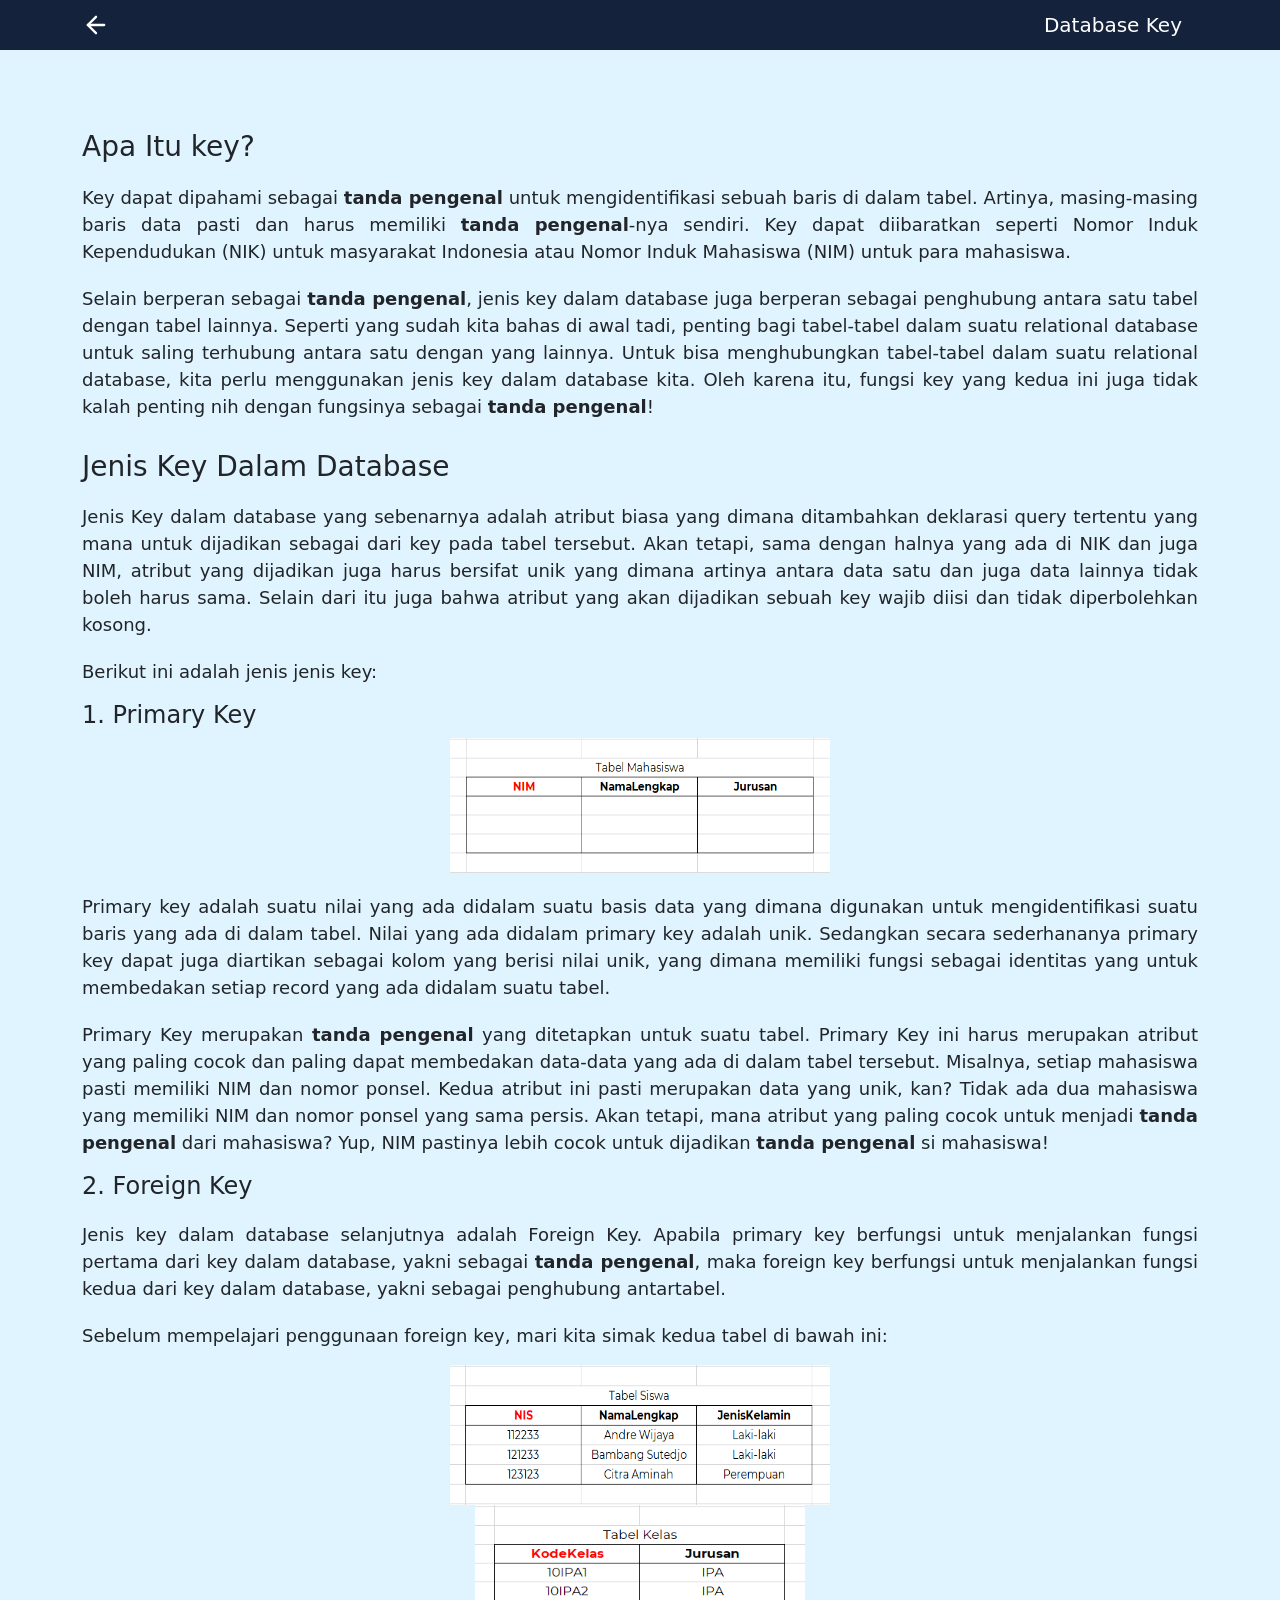
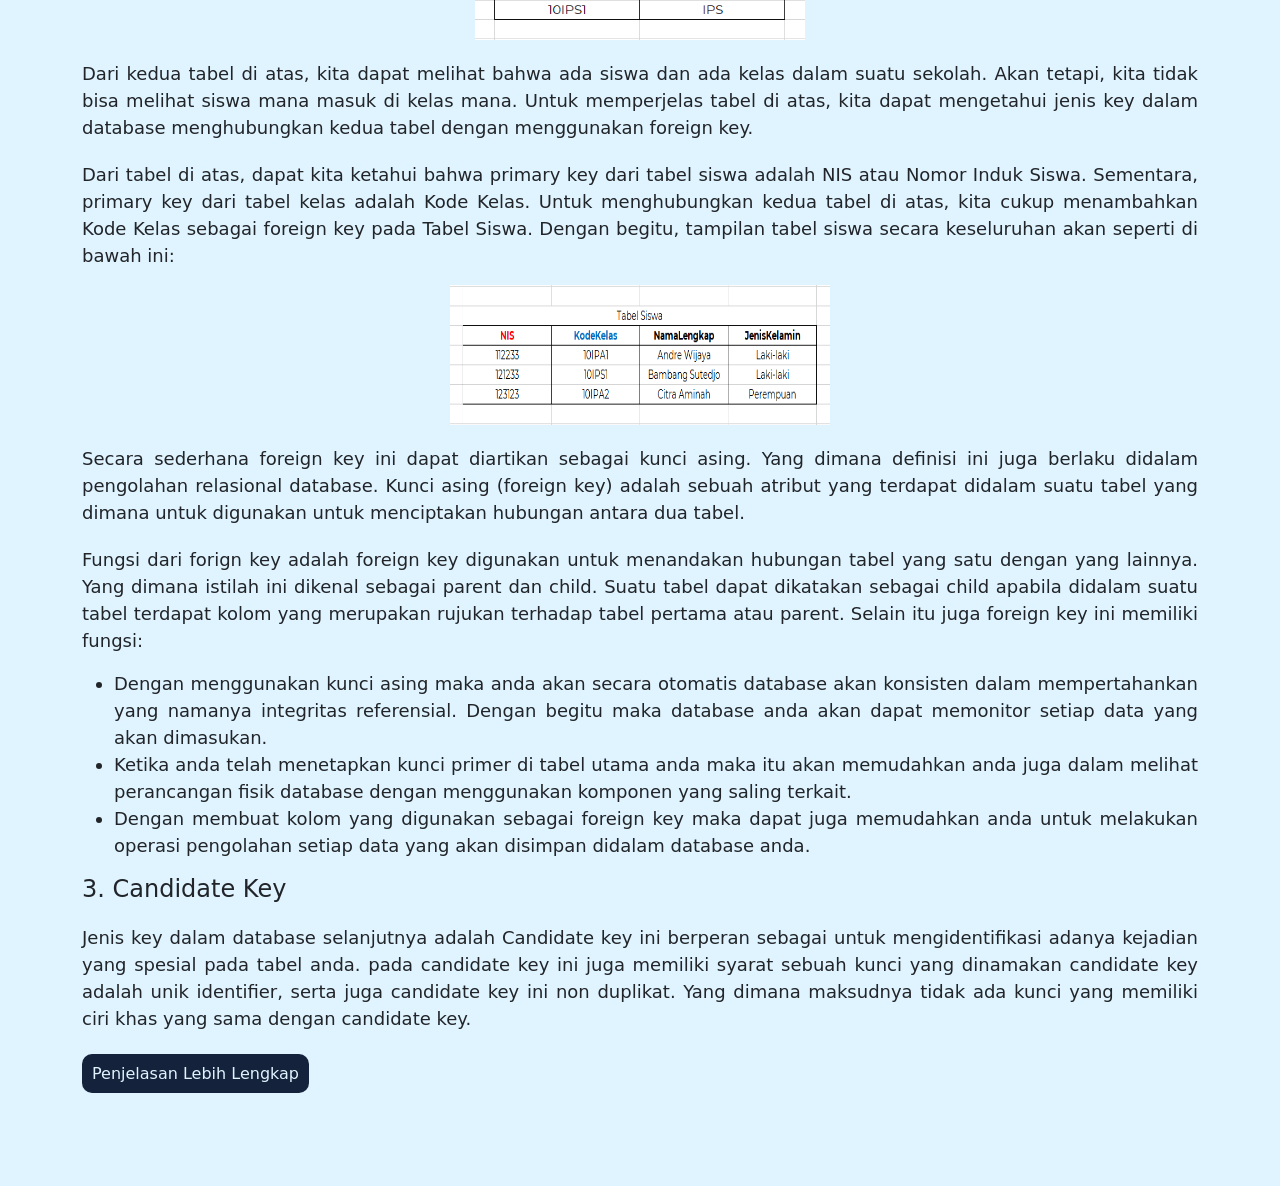
<file: materi/databasekey.html>
<!DOCTYPE html>
<html lang="en">
<head>
    <meta charset="UTF-8">
    <meta http-equiv="X-UA-Compatible" content="IE=edge">
    <meta name="viewport" content="width=device-width, initial-scale=1.0">
    <link rel="stylesheet" href="../style/style.css"/>
    <link rel="stylesheet" href="../css/bootstrap.css"/>

    <!-- AOS CSS-->
    <link rel="stylesheet" href="https://unpkg.com/aos@next/dist/aos.css"/>
    <title>Materi - Database Key</title>
</head>
<body>
    <nav class="navbar navbar-dark fixed-top">
        <div class="container">
            <a style="color: white;" href="./../index.html"><svg xmlns="http://www.w3.org/2000/svg" width="28" height="28" viewBox="0 0 24 24" fill="none" stroke="currentColor" stroke-width="2" stroke-linecap="round" stroke-linejoin="round" class="feather feather-arrow-left"><line x1="19" y1="12" x2="5" y2="12"></line><polyline points="12 19 5 12 12 5"></polyline></svg></a>
          <span class="navbar-brand mb-0 h1">Database Key</span>
        </div>
    </nav>

    <section data-aos="fade-down" data-aos-duration="2000" id="materi">
        <div class="container">
            <h3>Apa Itu key?</h3>
            <p>Key dapat dipahami sebagai <b>tanda pengenal</b> untuk mengidentifikasi sebuah baris di dalam tabel. Artinya, masing-masing baris data pasti dan harus memiliki <b>tanda pengenal</b>-nya sendiri. Key dapat diibaratkan seperti Nomor Induk Kependudukan (NIK) untuk masyarakat Indonesia atau Nomor Induk Mahasiswa (NIM) untuk para mahasiswa.</p>
            <p>Selain berperan sebagai <b>tanda pengenal</b>, jenis key dalam database juga berperan sebagai penghubung antara satu tabel dengan tabel lainnya. Seperti yang sudah kita bahas di awal tadi, penting bagi tabel-tabel dalam suatu relational database untuk saling terhubung antara satu dengan yang lainnya. Untuk bisa menghubungkan tabel-tabel dalam suatu relational database, kita perlu menggunakan jenis key dalam database kita. Oleh karena itu, fungsi key yang kedua ini juga tidak kalah penting nih dengan fungsinya sebagai <b>tanda pengenal</b>!</p>
        
            <h3>Jenis Key Dalam Database</h3>
            <p>Jenis Key dalam database yang sebenarnya adalah atribut biasa yang dimana ditambahkan deklarasi query tertentu yang mana untuk dijadikan sebagai dari key pada tabel tersebut. Akan tetapi, sama dengan halnya yang ada di NIK dan juga NIM, atribut yang dijadikan juga harus bersifat unik yang dimana artinya antara data satu dan juga data lainnya tidak boleh harus sama. Selain dari itu juga bahwa atribut yang akan dijadikan sebuah key wajib diisi dan tidak diperbolehkan kosong.</p>
            <p>Berikut ini adalah jenis jenis key:</p>

            <h4>1. Primary Key</h4>
            <img src="../images/Tabelmahasiswa.jpg" alt="tabelmahasiswa" width="380" height="135" class="d-block m-auto">
            <p>Primary key adalah suatu nilai yang ada didalam suatu basis data yang dimana digunakan untuk mengidentifikasi suatu baris yang ada di dalam tabel. Nilai yang ada didalam primary key adalah unik. Sedangkan secara sederhananya primary key dapat juga diartikan sebagai kolom yang berisi nilai unik, yang dimana memiliki fungsi sebagai identitas yang untuk membedakan setiap record yang ada didalam suatu tabel. </p>
            <p>Primary Key merupakan <b>tanda pengenal</b> yang ditetapkan untuk suatu tabel. Primary Key ini harus merupakan atribut yang paling cocok dan paling dapat membedakan data-data yang ada di dalam tabel tersebut. Misalnya, setiap mahasiswa pasti memiliki NIM dan nomor ponsel. Kedua atribut ini pasti merupakan data yang unik, kan? Tidak ada dua mahasiswa yang memiliki NIM dan nomor ponsel yang sama persis. Akan tetapi, mana atribut yang paling cocok untuk menjadi <b>tanda pengenal</b> dari mahasiswa? Yup, NIM pastinya lebih cocok untuk dijadikan <b>tanda pengenal</b> si mahasiswa!</p>
        
            <h4>2. Foreign Key</h4>
            <p>Jenis key dalam database selanjutnya adalah Foreign Key. Apabila primary key berfungsi untuk menjalankan fungsi pertama dari key dalam database, yakni sebagai <b>tanda pengenal</b>, maka foreign key berfungsi untuk menjalankan fungsi kedua dari key dalam database, yakni sebagai penghubung antartabel.</p>
            <P>Sebelum mempelajari penggunaan foreign key, mari kita simak kedua tabel di bawah ini:</P>
            <img src="../images/Tabelsiswa.jpg" alt="tabelsiswa" width="380" height="140" class="d-block m-auto">
            <img src="../images/Tabelkelas.jpg" alt="tabelkelas" width="330" height="135" class="d-block m-auto">
            <p>Dari kedua tabel di atas, kita dapat melihat bahwa ada siswa dan ada kelas dalam suatu sekolah. Akan tetapi, kita tidak bisa melihat siswa mana masuk di kelas mana. Untuk memperjelas tabel di atas, kita dapat mengetahui jenis key dalam database menghubungkan kedua tabel dengan menggunakan foreign key.</p>
            <p>Dari tabel di atas, dapat kita ketahui bahwa primary key dari tabel siswa adalah NIS atau Nomor Induk Siswa. Sementara, primary key dari tabel kelas adalah Kode Kelas. Untuk menghubungkan kedua tabel di atas, kita cukup menambahkan Kode Kelas sebagai foreign key pada Tabel Siswa. Dengan begitu, tampilan tabel siswa secara keseluruhan akan seperti di bawah ini:</p>
            <img src="../images/Tabelsiswa2.jpg" alt="tabelsiswa2" width="380" height="140" class="d-block m-auto">
            <p>Secara sederhana foreign key ini dapat diartikan sebagai kunci asing. Yang dimana definisi ini juga berlaku didalam pengolahan relasional database. Kunci asing (foreign key) adalah sebuah atribut yang terdapat didalam suatu tabel yang dimana untuk digunakan untuk menciptakan hubungan  antara dua tabel.</p>
            <p>Fungsi dari forign key adalah foreign key digunakan untuk menandakan hubungan tabel yang satu dengan yang lainnya. Yang dimana istilah ini dikenal sebagai parent dan child. Suatu tabel dapat dikatakan sebagai child apabila didalam suatu tabel terdapat kolom yang merupakan rujukan terhadap tabel pertama atau parent. Selain itu juga foreign key ini memiliki fungsi:</p>
            <ul>
              <li>Dengan menggunakan kunci asing maka anda akan secara otomatis database akan konsisten dalam mempertahankan yang namanya integritas referensial. Dengan begitu maka database anda akan dapat memonitor setiap data yang akan dimasukan.</li>  
              <li>Ketika anda telah menetapkan kunci primer di tabel utama anda maka itu akan memudahkan anda juga dalam melihat perancangan fisik database dengan menggunakan komponen yang saling terkait.</li>  
              <li>Dengan membuat kolom yang digunakan sebagai foreign key maka dapat juga memudahkan anda untuk melakukan operasi pengolahan setiap data yang akan disimpan didalam database anda.</li>  
            </ul>

            <h4>3. Candidate Key</h4>
            <p>Jenis key dalam database selanjutnya adalah Candidate key ini berperan sebagai untuk mengidentifikasi adanya kejadian yang spesial pada tabel anda. pada candidate key ini juga memiliki syarat sebuah kunci yang dinamakan candidate key adalah unik identifier, serta juga candidate key ini non duplikat. Yang dimana maksudnya tidak ada kunci yang memiliki ciri khas yang sama dengan candidate key.</p>

            <div class="button-sumber">
                <a href="https://codingstudio.id/blog/5-jenis-key-dalam-database/">Penjelasan Lebih Lengkap</a>
            </div>
        </div>
    </section>

    <script src="../js/bootstrap.js"></script>

     <!-- AOS JS -->
   <script src="https://unpkg.com/aos@next/dist/aos.js"></script>
   <script>
     AOS.init();
   </script>
</body>
</html>
</file>
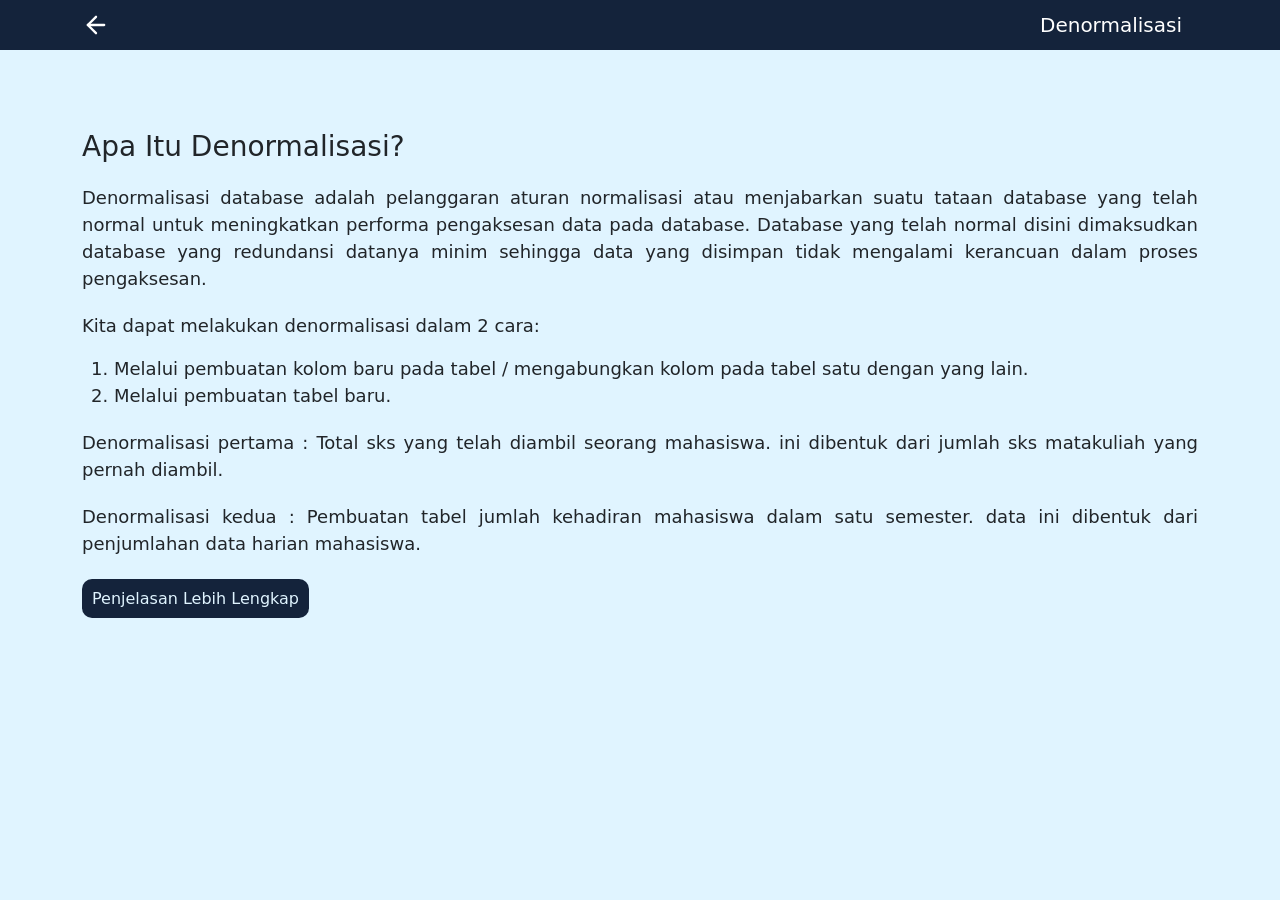
<file: materi/denormalisasi.html>
<!DOCTYPE html>
<html lang="en">
<head>
    <meta charset="UTF-8">
    <meta http-equiv="X-UA-Compatible" content="IE=edge">
    <meta name="viewport" content="width=device-width, initial-scale=1.0">
    <link rel="stylesheet" href="../style/style.css"/>
    <link rel="stylesheet" href="../css/bootstrap.css"/>

    <!-- AOS CSS-->
    <link rel="stylesheet" href="https://unpkg.com/aos@next/dist/aos.css"/>
    <title>Materi - Denormalisasi</title>
</head>
<body>
    <nav class="navbar navbar-dark fixed-top">
        <div class="container">
            <a style="color: white;" href="./../index.html"><svg xmlns="http://www.w3.org/2000/svg" width="28" height="28" viewBox="0 0 24 24" fill="none" stroke="currentColor" stroke-width="2" stroke-linecap="round" stroke-linejoin="round" class="feather feather-arrow-left"><line x1="19" y1="12" x2="5" y2="12"></line><polyline points="12 19 5 12 12 5"></polyline></svg></a>
          <span class="navbar-brand mb-0 h1">Denormalisasi</span>
        </div>
    </nav>

    <section data-aos="fade-down" data-aos-duration="2000" id="materi">
        <div class="container">
            <h3>Apa Itu Denormalisasi?</h3>
            <p>Denormalisasi database  adalah  pelanggaran  aturan  normalisasi atau menjabarkan suatu tataan database yang telah normal untuk meningkatkan performa pengaksesan data pada database. Database yang telah normal disini dimaksudkan database yang redundansi datanya minim sehingga data yang disimpan tidak mengalami kerancuan dalam proses pengaksesan.</p>

            <p>Kita dapat melakukan denormalisasi dalam 2 cara:</p>
            <ol>
                <li>Melalui pembuatan kolom baru pada tabel / mengabungkan kolom pada tabel satu dengan yang lain.</li>
                <li>Melalui pembuatan tabel baru.</li>
            </ol>
            <p>Denormalisasi pertama : Total sks yang telah diambil seorang mahasiswa. ini dibentuk dari jumlah sks matakuliah yang pernah diambil.</p>
            <p>Denormalisasi kedua : Pembuatan tabel jumlah kehadiran mahasiswa dalam satu semester. data ini dibentuk dari penjumlahan data harian mahasiswa.</p>
            <div class="button-sumber">
                <a href="https://ryandhi21.wordpress.com/2019/05/18/normalisasi-dan-denormalisasi-database/">Penjelasan Lebih Lengkap</a>
            </div>
        </div>
    </section>

    <script src="../js/bootstrap.js"></script>

     <!-- AOS JS -->
   <script src="https://unpkg.com/aos@next/dist/aos.js"></script>
   <script>
     AOS.init();
   </script>
</body>
</html>
</file>
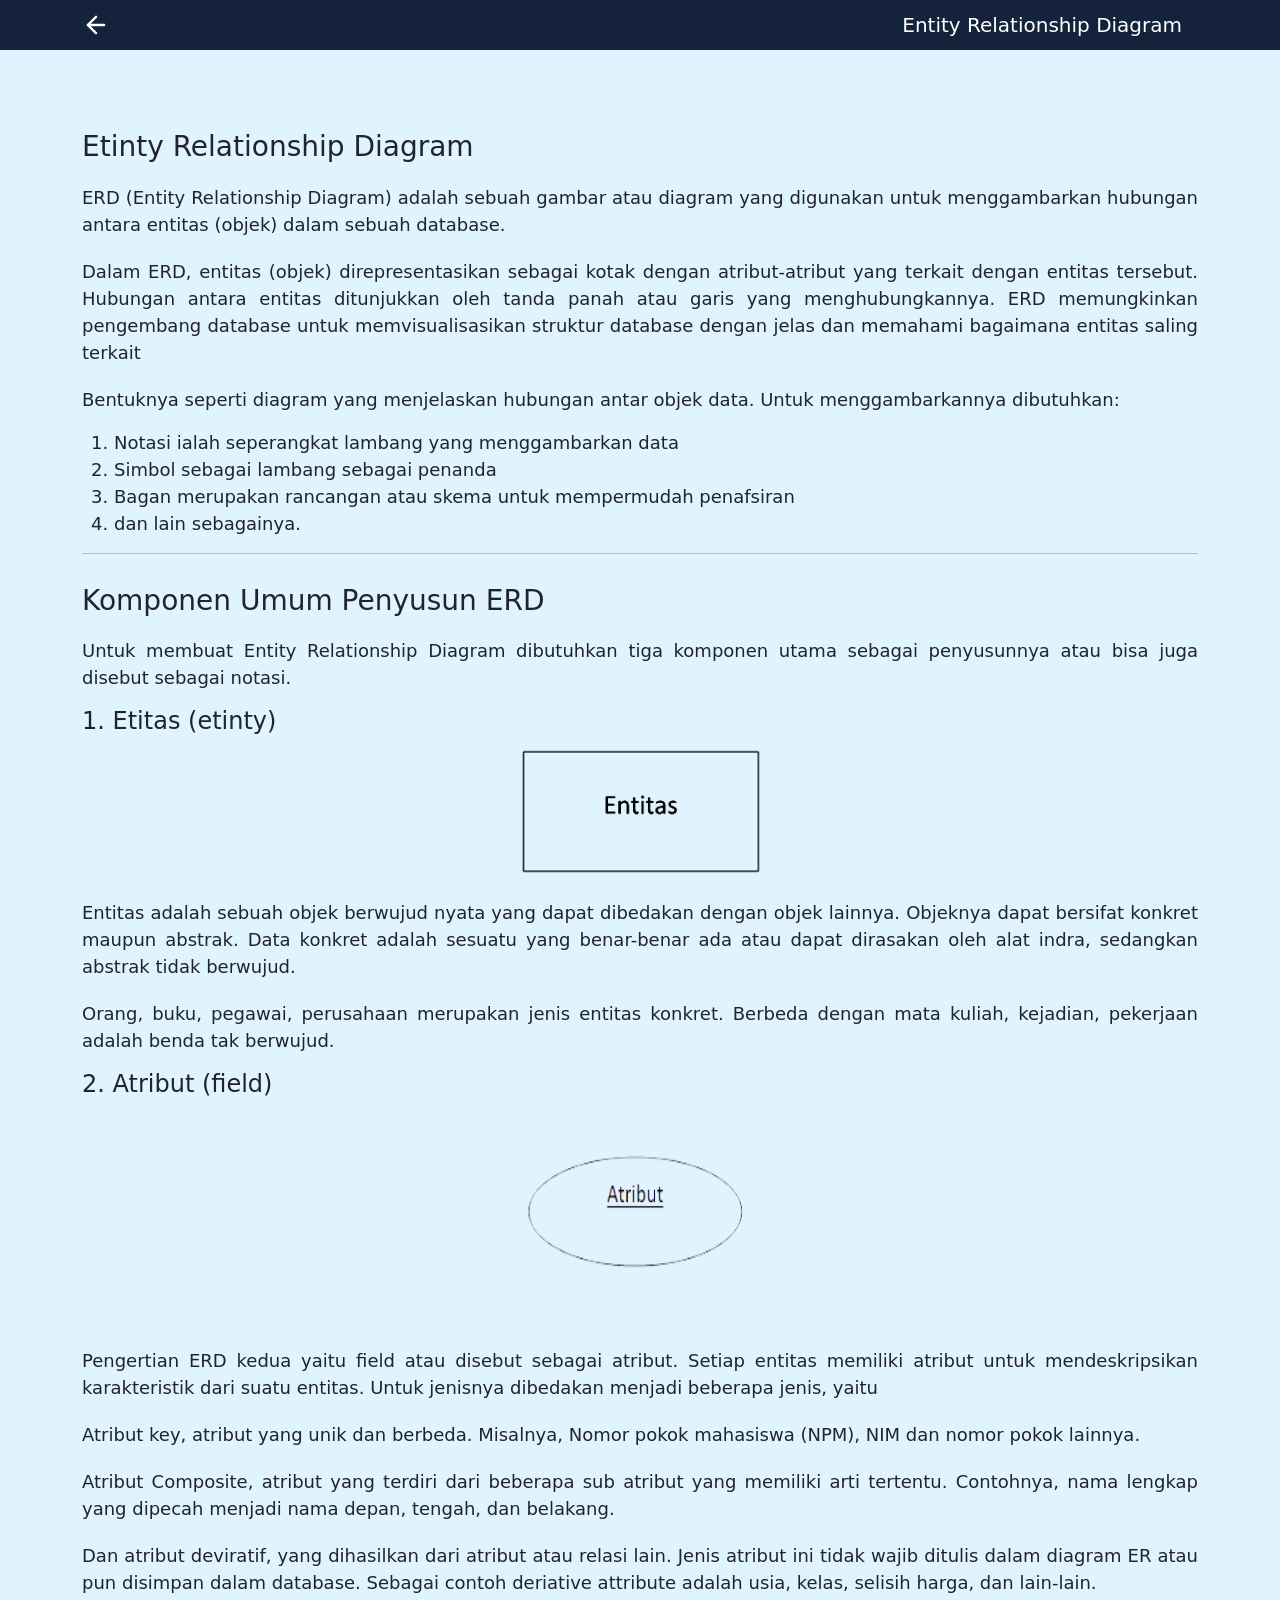
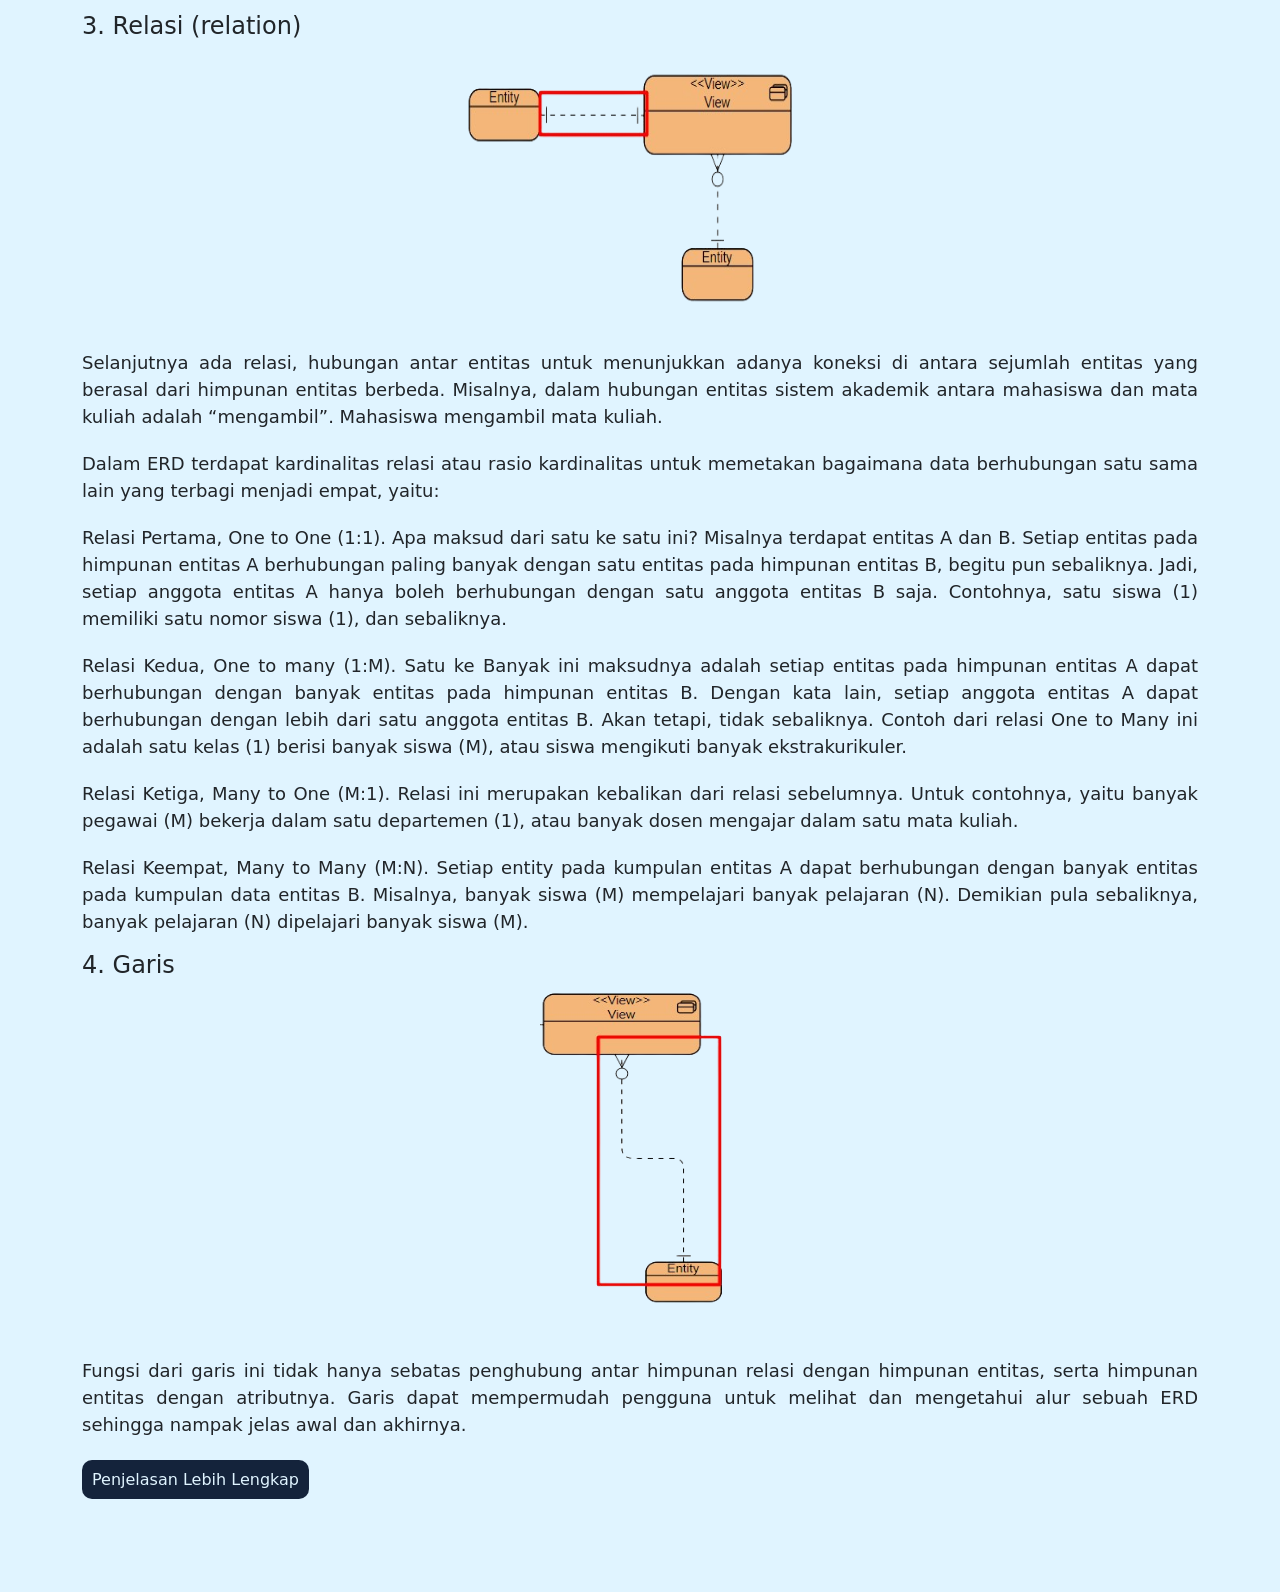
<file: materi/erd.html>
<!DOCTYPE html>
<html lang="en">
<head>
    <meta charset="UTF-8">
    <meta http-equiv="X-UA-Compatible" content="IE=edge">
    <meta name="viewport" content="width=device-width, initial-scale=1.0">
    <link rel="stylesheet" href="../style/style.css"/>
    <link rel="stylesheet" href="../css/bootstrap.css"/>

    <!-- AOS CSS-->
    <link rel="stylesheet" href="https://unpkg.com/aos@next/dist/aos.css"/>
    <title>Materi - Entity Relationship Diagram</title>
</head>
<body>
    <nav class="navbar navbar-dark fixed-top">
        <div class="container">
            <a style="color: white;" href="./../index.html"><svg xmlns="http://www.w3.org/2000/svg" width="28" height="28" viewBox="0 0 24 24" fill="none" stroke="currentColor" stroke-width="2" stroke-linecap="round" stroke-linejoin="round" class="feather feather-arrow-left"><line x1="19" y1="12" x2="5" y2="12"></line><polyline points="12 19 5 12 12 5"></polyline></svg></a>
          <span class="navbar-brand mb-0 h1">Entity Relationship Diagram</span>
        </div>
    </nav>

    <section data-aos="fade-down" data-aos-duration="2000" id="materi">
      <div class="container">
        <h3>Etinty Relationship Diagram</h3>
        <p>ERD (Entity Relationship Diagram) adalah sebuah gambar atau diagram yang digunakan untuk menggambarkan hubungan antara entitas (objek) dalam sebuah database.</p>
        <p>Dalam ERD, entitas (objek) direpresentasikan sebagai kotak dengan atribut-atribut yang terkait dengan entitas tersebut. Hubungan antara entitas ditunjukkan oleh tanda panah atau garis yang menghubungkannya. ERD memungkinkan pengembang database untuk memvisualisasikan struktur database dengan jelas dan memahami bagaimana entitas saling terkait</p>
        <p>Bentuknya seperti diagram yang menjelaskan hubungan antar objek data. Untuk menggambarkannya dibutuhkan:</p>
          <ol>
            <li>Notasi ialah seperangkat lambang yang menggambarkan data</li>
            <li>Simbol sebagai lambang sebagai penanda</li>
            <li>Bagan merupakan rancangan atau skema untuk mempermudah penafsiran</li>
            <li>dan lain sebagainya.</li>
          </ol>
        <hr>

        <h3>Komponen Umum Penyusun ERD</h3>
        <p>Untuk membuat Entity Relationship Diagram dibutuhkan tiga komponen utama sebagai penyusunnya atau bisa juga disebut sebagai notasi.</p>
        <h4>1. Etitas (etinty)</h4>
        <img src="../images/entitas.png" alt="entitas" width="250" height="135" class="d-block m-auto">
        <P>Entitas adalah sebuah objek berwujud nyata yang dapat dibedakan dengan objek lainnya. Objeknya dapat bersifat konkret maupun abstrak. Data konkret adalah sesuatu yang benar-benar ada atau dapat dirasakan oleh alat indra, sedangkan abstrak tidak berwujud.</P>
        <p>Orang, buku, pegawai, perusahaan merupakan jenis entitas konkret. Berbeda dengan mata kuliah, kejadian, pekerjaan adalah benda tak berwujud.</p>

        <h4>2. Atribut (field)</h4>
        <img src="../images/atribut.png" alt="atribut" width="300" height="220" class="d-block m-auto">
        <p>Pengertian ERD kedua yaitu field atau disebut sebagai atribut. Setiap entitas memiliki atribut untuk mendeskripsikan karakteristik dari suatu entitas. Untuk jenisnya dibedakan menjadi beberapa jenis, yaitu</p>
        <p>Atribut key, atribut yang unik dan berbeda. Misalnya, Nomor pokok mahasiswa (NPM), NIM dan nomor pokok lainnya.</p>
        <p>Atribut Composite, atribut yang terdiri dari beberapa sub atribut yang memiliki arti tertentu. Contohnya, nama lengkap yang dipecah menjadi nama depan, tengah, dan belakang.</p> 
        <p>Dan atribut deviratif, yang dihasilkan dari atribut atau relasi lain. Jenis atribut ini tidak wajib ditulis dalam diagram ER atau pun disimpan dalam database. Sebagai contoh deriative attribute adalah usia, kelas, selisih harga, dan lain-lain.</p>
            
        <h4>3. Relasi (relation)</h4>
        <img src="../images/relasi.png" alt="relasi" width="380" height="280" class="d-block m-auto">
        <p>Selanjutnya ada relasi, hubungan antar entitas untuk menunjukkan adanya koneksi di antara sejumlah entitas yang berasal dari himpunan entitas berbeda. Misalnya, dalam hubungan entitas sistem akademik antara mahasiswa dan mata kuliah adalah “mengambil”.  Mahasiswa mengambil mata kuliah.</p>
        <p>Dalam ERD terdapat kardinalitas relasi atau rasio kardinalitas untuk memetakan bagaimana data berhubungan satu sama lain yang terbagi menjadi empat, yaitu:</p>
        <p>Relasi Pertama, One to One (1:1). Apa maksud dari satu ke satu ini? Misalnya terdapat entitas A dan B. Setiap entitas pada himpunan entitas A berhubungan paling banyak dengan satu entitas pada himpunan entitas B, begitu pun sebaliknya. Jadi, setiap anggota entitas A hanya boleh berhubungan dengan satu anggota entitas B saja. Contohnya, satu siswa (1) memiliki satu nomor siswa (1), dan sebaliknya.</p>
        <p>Relasi Kedua, One to many (1:M). Satu ke Banyak ini maksudnya adalah setiap entitas pada himpunan entitas A dapat berhubungan dengan banyak entitas pada himpunan entitas B. Dengan kata lain, setiap anggota entitas A dapat berhubungan dengan lebih dari satu anggota entitas B. Akan tetapi, tidak sebaliknya. Contoh dari relasi One to Many ini adalah satu kelas (1) berisi banyak siswa (M), atau siswa mengikuti banyak ekstrakurikuler.</p>
        <p>Relasi Ketiga, Many to One (M:1). Relasi ini merupakan kebalikan dari relasi sebelumnya. Untuk contohnya, yaitu banyak pegawai (M) bekerja dalam satu departemen (1), atau banyak dosen mengajar dalam satu mata kuliah.</p>
        <p>Relasi Keempat, Many to Many (M:N). Setiap entity pada kumpulan entitas A dapat berhubungan dengan banyak entitas pada kumpulan data entitas B. Misalnya, banyak siswa (M) mempelajari banyak pelajaran (N). Demikian pula sebaliknya, banyak pelajaran (N) dipelajari banyak siswa (M).</p>
            
        <h4>4. Garis</h4>
        <img src="../images/garis.png" alt="garis" width="200" height="350" class="d-block m-auto">
        <p>Fungsi dari garis ini tidak hanya sebatas penghubung antar himpunan relasi dengan himpunan entitas, serta himpunan entitas dengan atributnya. Garis dapat mempermudah pengguna untuk melihat dan mengetahui alur sebuah ERD sehingga nampak jelas awal dan akhirnya.</p>
        
        <div class="button-sumber">
          <a href="https://www.domainesia.com/berita/pengertian-erd-adalah/">Penjelasan Lebih Lengkap</a>
        </div>
      </div>
    </section>

    <script src="../js/bootstrap.js"></script>

     <!-- AOS JS -->
   <script src="https://unpkg.com/aos@next/dist/aos.js"></script>
   <script>
     AOS.init();
   </script>
</body>
</html>
</file>
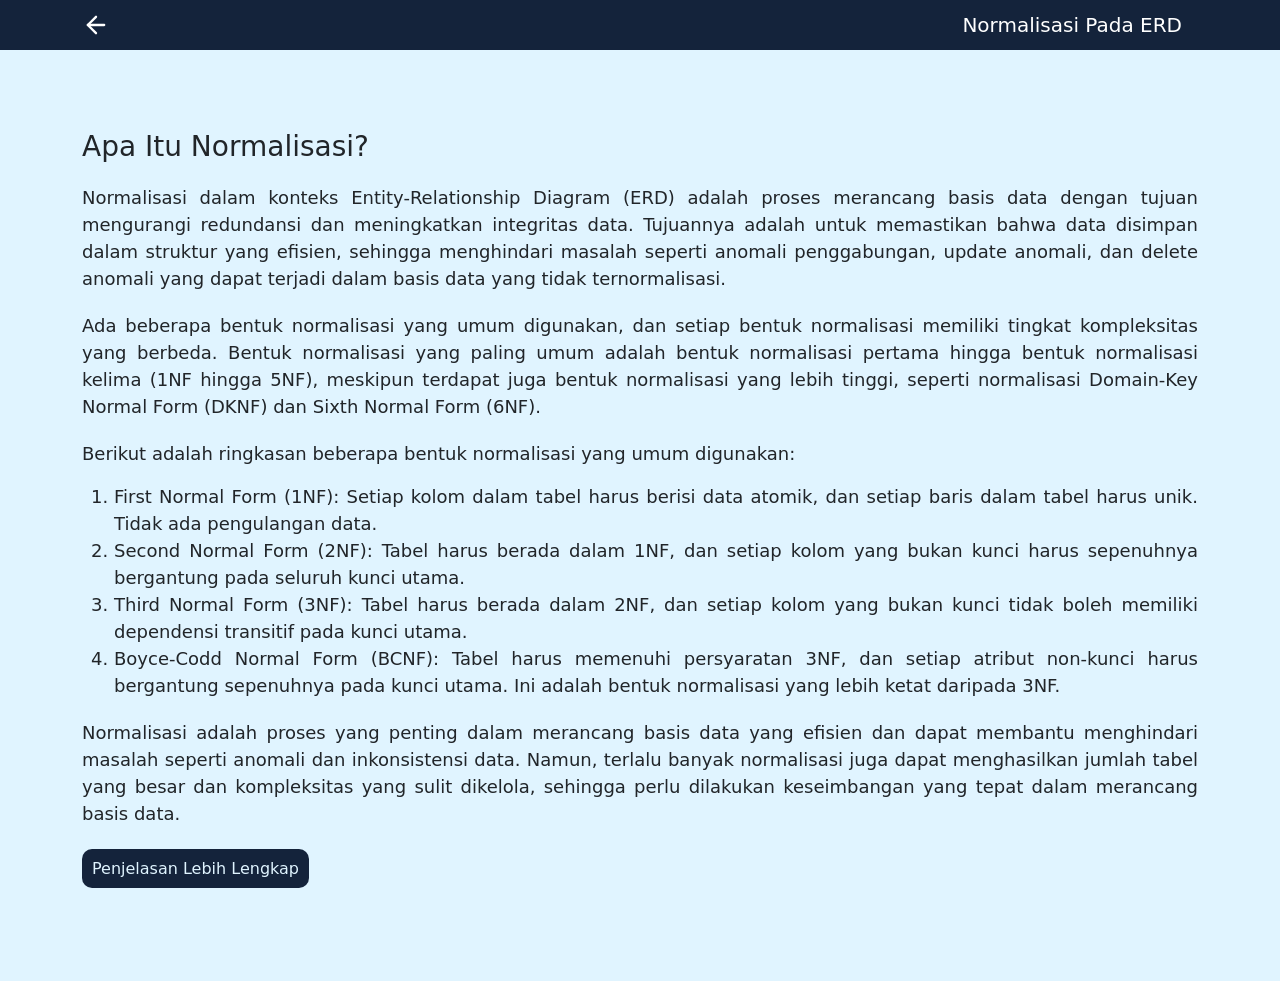
<file: materi/normalisasi.html>
<!DOCTYPE html>
<html lang="en">
<head>
    <meta charset="UTF-8">
    <meta http-equiv="X-UA-Compatible" content="IE=edge">
    <meta name="viewport" content="width=device-width, initial-scale=1.0">
    <link rel="stylesheet" href="../style/style.css"/>
    <link rel="stylesheet" href="../css/bootstrap.css"/>

    <!-- AOS CSS-->
    <link rel="stylesheet" href="https://unpkg.com/aos@next/dist/aos.css"/>
    <title>Materi - Normalisasi Pada ERD</title>
</head>
<body>
    <nav class="navbar navbar-dark fixed-top">
        <div class="container">
            <a style="color: white;" href="./../index.html"><svg xmlns="http://www.w3.org/2000/svg" width="28" height="28" viewBox="0 0 24 24" fill="none" stroke="currentColor" stroke-width="2" stroke-linecap="round" stroke-linejoin="round" class="feather feather-arrow-left"><line x1="19" y1="12" x2="5" y2="12"></line><polyline points="12 19 5 12 12 5"></polyline></svg></a>
          <span class="navbar-brand mb-0 h1">Normalisasi Pada ERD</span>
        </div>
    </nav>

    <section data-aos="fade-down" data-aos-duration="2000" id="materi">
        <div class="container">
            <h3>Apa Itu Normalisasi?</h3>
            <p>Normalisasi dalam konteks Entity-Relationship Diagram (ERD) adalah proses merancang basis data dengan tujuan mengurangi redundansi dan meningkatkan integritas data. Tujuannya adalah untuk memastikan bahwa data disimpan dalam struktur yang efisien, sehingga menghindari masalah seperti anomali penggabungan, update anomali, dan delete anomali yang dapat terjadi dalam basis data yang tidak ternormalisasi.</p>
            <p>Ada beberapa bentuk normalisasi yang umum digunakan, dan setiap bentuk normalisasi memiliki tingkat kompleksitas yang berbeda. Bentuk normalisasi yang paling umum adalah bentuk normalisasi pertama hingga bentuk normalisasi kelima (1NF hingga 5NF), meskipun terdapat juga bentuk normalisasi yang lebih tinggi, seperti normalisasi Domain-Key Normal Form (DKNF) dan Sixth Normal Form (6NF).</p>
            <p>Berikut adalah ringkasan beberapa bentuk normalisasi yang umum digunakan:</p>
            <ol>
                <li>First Normal Form (1NF): Setiap kolom dalam tabel harus berisi data atomik, dan setiap baris dalam tabel harus unik. Tidak ada pengulangan data.</li>
                <li>Second Normal Form (2NF): Tabel harus berada dalam 1NF, dan setiap kolom yang bukan kunci harus sepenuhnya bergantung pada seluruh kunci utama.</li>
                <li>Third Normal Form (3NF): Tabel harus berada dalam 2NF, dan setiap kolom yang bukan kunci tidak boleh memiliki dependensi transitif pada kunci utama.</li>
                <li>Boyce-Codd Normal Form (BCNF): Tabel harus memenuhi persyaratan 3NF, dan setiap atribut non-kunci harus bergantung sepenuhnya pada kunci utama. Ini adalah bentuk normalisasi yang lebih ketat daripada 3NF.</li>
            </ol>
            <p>Normalisasi adalah proses yang penting dalam merancang basis data yang efisien dan dapat membantu menghindari masalah seperti anomali dan inkonsistensi data. Namun, terlalu banyak normalisasi juga dapat menghasilkan jumlah tabel yang besar dan kompleksitas yang sulit dikelola, sehingga perlu dilakukan keseimbangan yang tepat dalam merancang basis data.</p>
            <div class="button-sumber">
                <a href="https://medium.com/@if22.trisnawiharja/normalisasi-dalam-erd-8469d39b1028">Penjelasan Lebih Lengkap</a>
            </div>
        </div>
    </section>

    <script src="../js/bootstrap.js"></script>

     <!-- AOS JS -->
   <script src="https://unpkg.com/aos@next/dist/aos.js"></script>
   <script>
     AOS.init();
   </script>
</body>
</html>
</file>
<file: style/style.css>
body {
    display: flex;
    flex-direction: column;
    min-height: 100vh;
    background-color: #E0F4FF !important;
}
nav {
    background-color: #14233b;
}
.dropdown-menu a:active {
    background-color: white;
    color: black;
}
#materi {
    margin-top: 100px;
    margin-bottom: 100px;
}
#materi h3 {
    margin-top: 30px;
}
#materi p {
    margin-top: 20px;
}
.home {
    display: flex;
    justify-content: center;
    height: 80vh;
    align-items: center;
    flex-wrap: wrap;
}
.isi {
    display: flex;
    justify-content: center;
    flex-direction: column;
    text-align: center;
}
.link {
    display: flex;
    margin-top: 10px;
    justify-content: center;
    flex-wrap: wrap;
}
.link a{
    display: flex;
    justify-content: center;
    align-items: center;
}
.button {
    color: #E0F4FF;
    background-color: #14233b;
    text-decoration: none;
    border-radius: 8px;
    padding: 13px;
    font-size: 16px;
    margin: 10px;
    width: 20vh;
}
.logo {
    max-width: 100%;
}
.button:hover{
    color: #E0F4FF;
    background-color: #e64845;
}
.button-sumber {
    margin-top: 30px;
}
.button-sumber a{
    background-color: #14233b;
    color: #E0F4FF;
    padding: 10px;
    border-radius: 10px;
    text-decoration: none;
}
.button-sumber a:hover{
    color: #E0F4FF;
    text-decoration: underline;
}
p, li {
    font-size: 18px;
    text-align: justify;
}
footer {
    margin-top: auto;
}
@media (max-width: 480px) {
    .home {
        margin-top: 50px;
        max-width: 40vh;
    }
    .logo img {
        max-width: 30vh;
        max-height: 27vh;
    }
    .button {
        width: 70%;
    }
    .judul h3 {
        font-size: 1.2em;
    }
}
</file>
